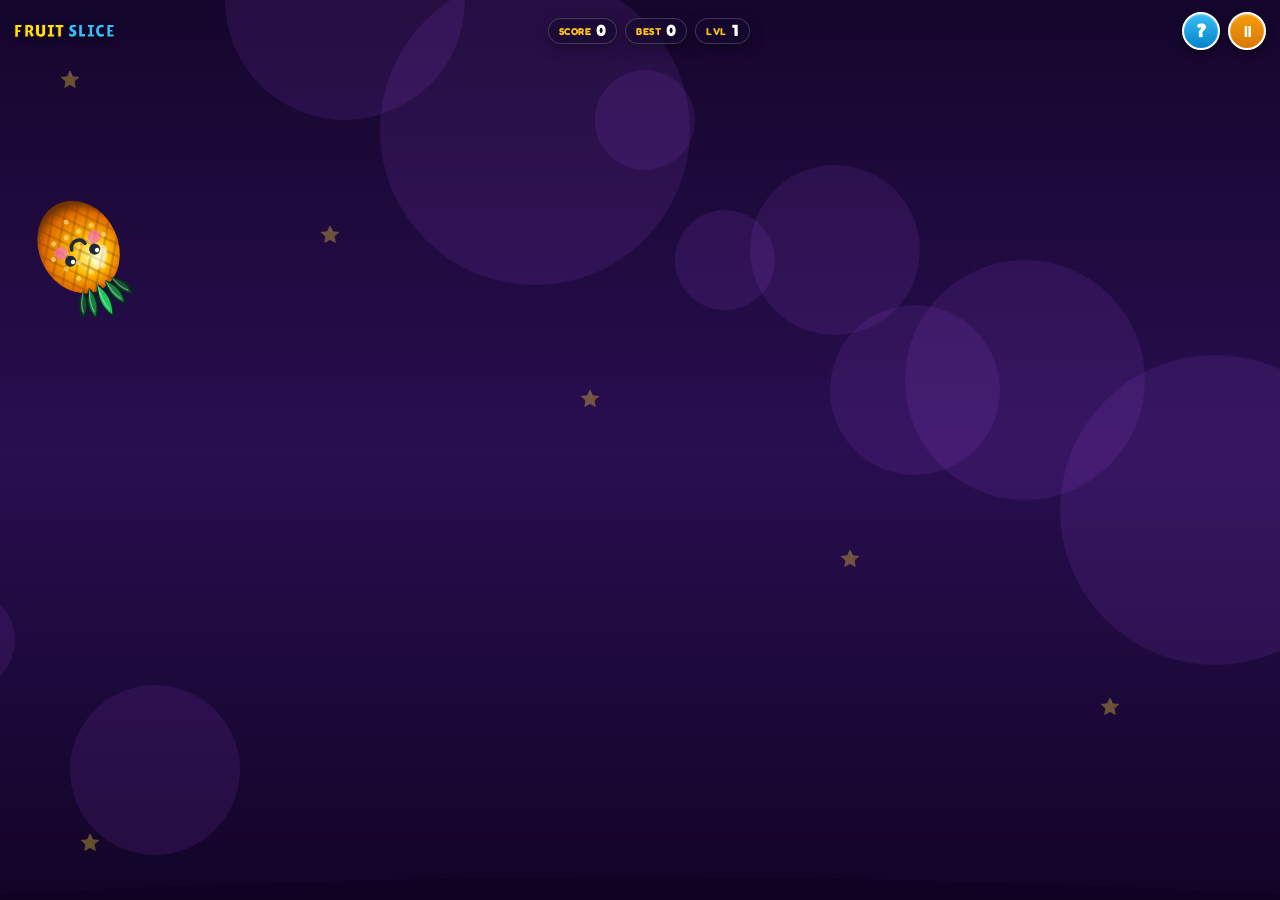
<file: index.html>
<!DOCTYPE html>
<html lang="en">
<head>
  <meta charset="utf-8">
  <meta name="viewport" content="width=device-width, initial-scale=1.0, maximum-scale=1.0, user-scalable=no">
  <title>Fruit Slice Drop - Minimal Arcade Game</title>
  <link rel="stylesheet" href="style.css">
</head>
<body>

  <!-- Fullscreen Playfield Canvas -->
  <canvas id="gameCanvas"></canvas>

  <!-- Minimal Compact Top HUD Bar -->
  <header id="hud">
    <div class="hud-left">
      <div class="game-logo">
        <span class="logo-fruit">FRUIT</span>
        <span class="logo-slice">SLICE</span>
      </div>
    </div>

    <div class="hud-center">
      <div class="hud-pill">
        <span class="hud-label">SCORE</span>
        <span class="hud-val" id="scoreDisplay">0</span>
      </div>
      <div class="hud-pill">
        <span class="hud-label">BEST</span>
        <span class="hud-val" id="bestScoreDisplay">0</span>
      </div>
      <div class="hud-pill">
        <span class="hud-label">LVL</span>
        <span class="hud-val" id="levelDisplay">1</span>
      </div>
      <div class="hud-pill combo-pill hidden" id="comboContainer">
        <span class="hud-val" id="comboDisplay">0x</span>
      </div>
    </div>

    <div class="hud-right">
      <button class="icon-btn btn-help" id="btnHelp" title="How to Play" aria-label="Help">?</button>
      <button class="icon-btn btn-pause" id="btnPause" title="Pause Game" aria-label="Pause">⏸</button>
    </div>
  </header>

  <!-- Compact Toast Notification for Level Up -->
  <div id="levelToast" class="hidden">⭐ LEVEL 2!</div>

  <!-- Help / How to Play Modal Overlay -->
  <div class="overlay hidden" id="helpOverlay">
    <div class="modal-card compact-card">
      <button class="close-btn" id="btnCloseHelp" title="Close">×</button>
      <h2 class="modal-title">How to Play</h2>
      <div class="help-list">
        <div class="help-item">
          <span class="help-icon">🎮</span>
          <span><strong>Swipe / Tap</strong> to slice falling fruits</span>
        </div>
        <div class="help-item">
          <span class="help-icon">🍉</span>
          <span><strong>Slice Combos</strong> for bonus multipliers</span>
        </div>
        <div class="help-item">
          <span class="help-icon">💣</span>
          <span><strong>Avoid Bombs!</strong> Hitting one ends the game</span>
        </div>
        <div class="help-item">
          <span class="help-icon">⭐</span>
          <span><strong>Level Up</strong> by scoring high points</span>
        </div>
      </div>
      <button class="btn-primary btn-sm" id="btnGotIt">GOT IT!</button>
    </div>
  </div>

  <!-- Pause Screen Overlay -->
  <div class="overlay hidden" id="pauseOverlay">
    <div class="modal-card compact-card">
      <div class="card-icon-sm">⏸️</div>
      <h2 class="modal-title">GAME PAUSED</h2>
      <p class="modal-desc-sm">Need a moment? Jump right back in!</p>
      <button class="btn-primary" id="btnResume">RESUME</button>
    </div>
  </div>

  <!-- Game Over Overlay -->
  <div class="overlay hidden" id="gameOverOverlay">
    <div class="modal-card compact-card">
      <div class="card-icon-sm">🎉</div>
      <h2 class="modal-title" id="gameOverTitle">GAME OVER</h2>
      <p class="modal-desc-sm" id="gameOverDesc">Try again to beat your record!</p>
      
      <div class="stats-compact">
        <div class="stat-pill">
          <span class="lbl">SCORE</span>
          <span class="val" id="finalScore">0</span>
        </div>
        <div class="stat-pill">
          <span class="lbl">BEST</span>
          <span class="val" id="finalBest">0</span>
        </div>
        <div class="stat-pill">
          <span class="lbl">LEVEL</span>
          <span class="val" id="finalLevel">1</span>
        </div>
      </div>

      <button class="btn-primary" id="btnRestart">PLAY AGAIN</button>
    </div>
  </div>

  <script src="script.js" defer></script>
</body>
</html>
</file>
<file: style.css>
/* Reset & Core Setup */
@import url('https://fonts.googleapis.com/css2?family=Fredoka:wght@500;600;700&family=Lilita+One&family=Nunito:wght@700;800;900&display=swap');

* {
  box-sizing: border-box;
  margin: 0;
  padding: 0;
  user-select: none;
  -webkit-user-select: none;
  -webkit-tap-highlight-color: transparent;
}

html, body {
  width: 100%;
  height: 100%;
  overflow: hidden;
  background: #120526;
  font-family: 'Fredoka', 'Nunito', system-ui, sans-serif;
  touch-action: none;
}

/* Fullscreen Canvas Playfield */
#gameCanvas {
  position: fixed;
  inset: 0;
  width: 100vw;
  height: 100vh;
  z-index: 1;
  display: block;
}

/* Minimal Compact Top HUD Bar */
#hud {
  position: fixed;
  top: 12px;
  left: 14px;
  right: 14px;
  display: flex;
  justify-content: space-between;
  align-items: center;
  z-index: 20;
  pointer-events: none;
  gap: 8px;
}

.hud-left, .hud-center, .hud-right {
  display: flex;
  align-items: center;
  gap: 8px;
  pointer-events: auto;
}

/* Compact Brand Logo */
.game-logo {
  font-family: 'Lilita One', cursive, sans-serif;
  font-size: clamp(14px, 4vw, 18px);
  letter-spacing: 0.5px;
  line-height: 1;
  text-shadow: 0 2px 6px rgba(0,0,0,0.6);
  display: flex;
  gap: 3px;
}

.logo-fruit {
  color: #ffe600;
  -webkit-text-stroke: 1px #1f0340;
}

.logo-slice {
  color: #38bdf8;
  -webkit-text-stroke: 1px #0f0224;
}

/* Minimal HUD Pills */
.hud-pill {
  background: rgba(22, 10, 48, 0.65);
  backdrop-filter: blur(10px);
  -webkit-backdrop-filter: blur(10px);
  border: 1.5px solid rgba(255, 255, 255, 0.18);
  border-radius: 20px;
  padding: 4px 10px;
  display: flex;
  align-items: center;
  gap: 5px;
  color: #ffffff;
  box-shadow: 0 4px 14px rgba(0, 0, 0, 0.35);
  line-height: 1;
}

.hud-label {
  font-size: 10px;
  font-weight: 800;
  color: #fbbf24;
  letter-spacing: 0.5px;
  text-transform: uppercase;
}

.hud-val {
  font-family: 'Lilita One', sans-serif;
  font-size: 16px;
  color: #ffffff;
  text-shadow: 0 1px 2px rgba(0, 0, 0, 0.5);
}

.combo-pill {
  background: rgba(236, 72, 153, 0.7);
  border-color: rgba(255, 255, 255, 0.4);
  animation: pulsePill 0.3s ease;
}

.combo-pill.hidden {
  display: none;
}

@keyframes pulsePill {
  0% { transform: scale(0.9); }
  50% { transform: scale(1.1); }
  100% { transform: scale(1); }
}

/* Small Circular Icon Buttons (? Help & ⏸ Pause) */
.icon-btn {
  width: 38px;
  height: 38px;
  border-radius: 50%;
  border: 2px solid #ffffff;
  font-family: 'Lilita One', sans-serif;
  font-size: 18px;
  font-weight: 900;
  cursor: pointer;
  display: flex;
  align-items: center;
  justify-content: center;
  box-shadow: 0 4px 10px rgba(0,0,0,0.4), inset 0 1px 2px rgba(255,255,255,0.4);
  transition: transform 0.15s ease, filter 0.15s ease;
  line-height: 1;
}

.btn-help {
  background: linear-gradient(180deg, #38bdf8 0%, #0284c7 100%);
  color: #ffffff;
}

.btn-pause {
  background: linear-gradient(180deg, #f59e0b 0%, #d97706 100%);
  color: #ffffff;
  font-size: 15px;
}

.icon-btn:hover {
  transform: scale(1.08);
  filter: brightness(1.1);
}

.icon-btn:active {
  transform: scale(0.92);
}

/* Compact Floating Toast for Level Up */
#levelToast {
  position: fixed;
  top: 56px;
  left: 50%;
  transform: translateX(-50%) scale(1);
  background: linear-gradient(135deg, #ec4899, #8b5cf6);
  border: 2px solid #ffffff;
  border-radius: 20px;
  padding: 6px 18px;
  color: #ffffff;
  font-family: 'Lilita One', sans-serif;
  font-size: 15px;
  letter-spacing: 0.5px;
  box-shadow: 0 6px 20px rgba(236, 72, 153, 0.5);
  z-index: 25;
  pointer-events: none;
  transition: transform 0.25s cubic-bezier(0.175, 0.885, 0.32, 1.275), opacity 0.25s ease;
}

#levelToast.hidden {
  opacity: 0;
  transform: translateX(-50%) scale(0.7);
  display: none;
}

/* Modals & Overlays */
.overlay {
  position: fixed;
  inset: 0;
  background: rgba(10, 4, 24, 0.68);
  backdrop-filter: blur(8px);
  -webkit-backdrop-filter: blur(8px);
  display: flex;
  align-items: center;
  justify-content: center;
  z-index: 40;
  padding: 16px;
  opacity: 1;
  transition: opacity 0.2s ease;
}

.overlay.hidden {
  opacity: 0;
  pointer-events: none;
  display: none;
}

.modal-card.compact-card {
  background: linear-gradient(180deg, #240e48 0%, #120428 100%);
  border: 2.5px solid rgba(255, 204, 0, 0.8);
  border-radius: 26px;
  padding: 24px 20px 20px 20px;
  width: min(90vw, 360px);
  text-align: center;
  box-shadow: 0 16px 45px rgba(0, 0, 0, 0.7), inset 0 1px 2px rgba(255, 255, 255, 0.2);
  position: relative;
  animation: popIn 0.25s cubic-bezier(0.175, 0.885, 0.32, 1.275);
}

@keyframes popIn {
  from { transform: scale(0.85); opacity: 0; }
  to { transform: scale(1); opacity: 1; }
}

/* Close button on modal */
.close-btn {
  position: absolute;
  top: 12px;
  right: 12px;
  width: 30px;
  height: 30px;
  border-radius: 50%;
  background: rgba(255, 255, 255, 0.15);
  border: none;
  color: #ffffff;
  font-size: 20px;
  cursor: pointer;
  display: flex;
  align-items: center;
  justify-content: center;
  line-height: 1;
  transition: background 0.15s ease, transform 0.15s ease;
}

.close-btn:hover {
  background: rgba(255, 255, 255, 0.3);
  transform: scale(1.1);
}

.modal-title {
  font-family: 'Lilita One', sans-serif;
  font-size: 24px;
  color: #fde047;
  text-shadow: 0 2px 4px rgba(0, 0, 0, 0.5);
  margin-bottom: 6px;
}

.card-icon-sm {
  font-size: 40px;
  margin-bottom: 4px;
}

.modal-desc-sm {
  font-size: 14px;
  color: #d8b4fe;
  margin-bottom: 18px;
  line-height: 1.4;
  font-weight: 600;
}

/* Compact Help List */
.help-list {
  display: flex;
  flex-direction: column;
  gap: 8px;
  text-align: left;
  margin: 14px 0 18px 0;
}

.help-item {
  display: flex;
  align-items: center;
  gap: 10px;
  background: rgba(255, 255, 255, 0.07);
  border: 1px solid rgba(255, 255, 255, 0.1);
  padding: 8px 12px;
  border-radius: 14px;
  color: #e9d5ff;
  font-size: 13.5px;
}

.help-icon {
  font-size: 20px;
  min-width: 24px;
  text-align: center;
}

/* Compact Stats Grid */
.stats-compact {
  display: flex;
  justify-content: space-around;
  gap: 8px;
  margin-bottom: 20px;
}

.stat-pill {
  background: rgba(30, 12, 60, 0.7);
  border: 1.5px solid #a855f7;
  border-radius: 16px;
  padding: 8px 12px;
  flex: 1;
  display: flex;
  flex-direction: column;
  align-items: center;
}

.stat-pill .lbl {
  font-size: 10px;
  font-weight: 800;
  color: #c084fc;
}

.stat-pill .val {
  font-family: 'Lilita One', sans-serif;
  font-size: 20px;
  color: #fde047;
}

/* Primary Action Buttons */
.btn-primary {
  background: linear-gradient(180deg, #ffe600 0%, #ff8800 100%);
  color: #ffffff;
  font-family: 'Lilita One', sans-serif;
  font-size: 20px;
  letter-spacing: 0.5px;
  border: 2.5px solid #ffffff;
  border-radius: 20px;
  padding: 12px 24px;
  cursor: pointer;
  box-shadow: 0 5px 0 #b35900, 0 10px 20px rgba(255, 136, 0, 0.45);
  transition: transform 0.12s ease, filter 0.12s ease;
  width: 100%;
  -webkit-text-stroke: 1px #5c2e00;
  text-shadow: 0 1px 2px rgba(0,0,0,0.3);
}

.btn-primary.btn-sm {
  font-size: 17px;
  padding: 10px 20px;
  box-shadow: 0 4px 0 #b35900, 0 8px 16px rgba(255, 136, 0, 0.4);
}

.btn-primary:hover {
  transform: translateY(-2px) scale(1.02);
  filter: brightness(1.08);
}

.btn-primary:active {
  transform: translateY(3px) scale(0.98);
  box-shadow: 0 2px 0 #b35900;
}

/* Mobile Media Queries for Extreme Compactness */
@media (max-width: 420px) {
  #hud {
    top: 8px;
    left: 8px;
    right: 8px;
    gap: 4px;
  }

  .game-logo {
    font-size: 13px;
  }

  .hud-pill {
    padding: 3px 7px;
    gap: 3px;
  }

  .hud-label {
    font-size: 9px;
  }

  .hud-val {
    font-size: 14px;
  }

  .icon-btn {
    width: 32px;
    height: 32px;
    font-size: 15px;
  }
}
</file>
